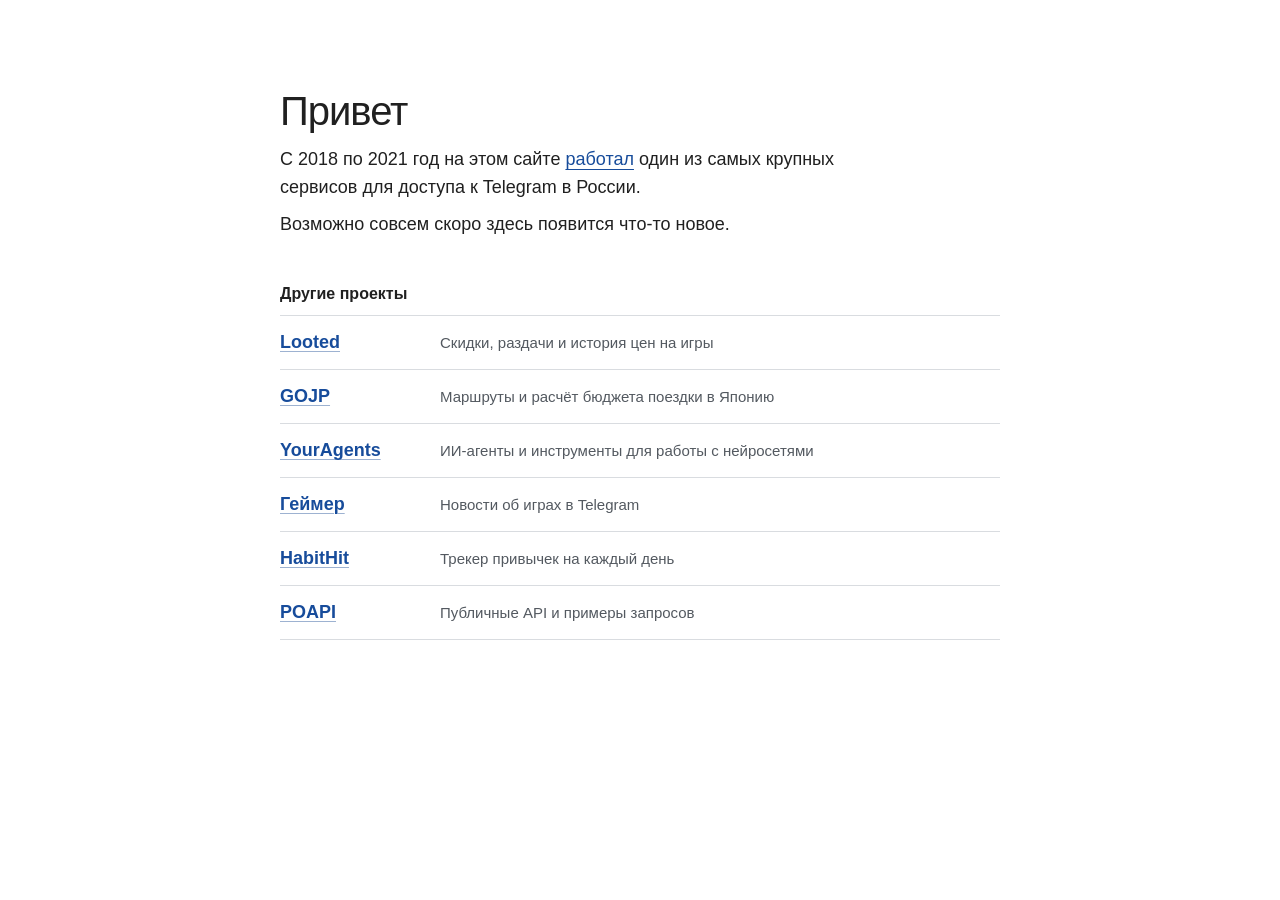
<file: index.html>
<!doctype html>
<html lang="ru">
<head>
    <meta charset="utf-8">
    <meta name="viewport" content="width=device-width, initial-scale=1">
    <meta name="yandex-verification" content="54b9c2e9e490e1af">
    <title>t-do – твой главный сервис для Telegram</title>
    <link rel="canonical" href="https://t-do.ru/">
    <link rel="stylesheet" href="/assets/site.css">
</head>
<body>
    <main class="page">
        <header class="intro">
          <h1>Привет</h1>
          <p>
              С 2018 по 2021 год на этом сайте <a href="https://krushin.me/ru/projects/tdo/">работал</a> один из самых крупных сервисов для доступа к Telegram в России.
          </p>
          <p>
              Возможно совсем скоро здесь появится что-то новое.
          </p>
        </header>

        <nav class="projects" aria-labelledby="projects-heading">
          <h2 id="projects-heading">Другие проекты</h2>
          <!-- The same project links are shown on index.html and 404.html. -->
          <ul class="project-list" role="list">
            <li>
              <a class="project-link" href="https://looted.ru/">
                <span class="project-name">Looted</span>
                <span class="project-text">Скидки, раздачи и&nbsp;история цен на&nbsp;игры</span>
              </a>
            </li>
            <li>
              <a class="project-link" href="https://gojp.ru/">
                <span class="project-name">GOJP</span>
                <span class="project-text">Маршруты и&nbsp;расчёт бюджета поездки в&nbsp;Японию</span>
              </a>
            </li>
            <li>
              <a class="project-link" href="https://youragents.me/">
                <span class="project-name">YourAgents</span>
                <span class="project-text">ИИ-агенты и&nbsp;инструменты для работы с&nbsp;нейросетями</span>
              </a>
            </li>
            <li>
              <a class="project-link" href="https://t.me/gamer">
                <span class="project-name">Геймер</span>
                <span class="project-text">Новости об&nbsp;играх в&nbsp;Telegram</span>
              </a>
            </li>
            <li>
              <a class="project-link" href="https://habithit.org/">
                <span class="project-name">HabitHit</span>
                <span class="project-text">Трекер привычек на каждый день</span>
              </a>
            </li>
            <li>
              <a class="project-link" href="https://poapi.ru/">
                <span class="project-name">POAPI</span>
                <span class="project-text">Публичные API и&nbsp;примеры запросов</span>
              </a>
            </li>
          </ul>
        </nav>
    </main>
    <!-- Yandex.Metrika counter -->
    <script type="text/javascript" >
        (function(m,e,t,r,i,k,a){m[i]=m[i]||function(){(m[i].a=m[i].a||[]).push(arguments)};
        m[i].l=1*new Date();
        for (var j = 0; j < document.scripts.length; j++) {if (document.scripts[j].src === r) { return; }}
        k=e.createElement(t),a=e.getElementsByTagName(t)[0],k.async=1,k.src=r,a.parentNode.insertBefore(k,a)})
        (window, document, "script", "https://mc.yandex.ru/metrika/tag.js", "ym");

        ym(54236968, "init", {
            clickmap:true,
            trackLinks:true,
            accurateTrackBounce:true
        });
    </script>
    <noscript><div><img src="https://mc.yandex.ru/watch/54236968" style="position:absolute; left:-9999px;" alt="" /></div></noscript>
    <!-- /Yandex.Metrika counter -->
</body>
</html>
</file>
<file: assets/site.css>
:root {
  color-scheme: light;
  --ink: #202020;
  --muted: #535960;
  --link: #174c9b;
  --rule: #d9dce0;
  font: 100%/1.5 -apple-system, BlinkMacSystemFont, "Segoe UI", Roboto, Helvetica, Arial, sans-serif;
}

* { box-sizing: border-box; }

body {
  margin: 0;
  background: #fff;
  color: var(--ink);
}

a {
  color: var(--link);
  text-underline-offset: .2em;
}

a:focus-visible {
  outline: 2px solid var(--link);
  outline-offset: 3px;
}

::selection { background: #d9e8ff; color: var(--ink); }

.page {
  width: min(45rem, 100% - 2.5rem);
  margin-inline: auto;
  padding-block: clamp(1.75rem, 7vw, 5.5rem) 2rem;
}

.intro h1 {
  margin: 0 0 .75rem;
  font-size: clamp(2rem, 5vw, 2.5rem);
  font-weight: 400;
  line-height: 1.15;
  letter-spacing: -.025em;
}

.intro p {
  max-width: 36rem;
  margin: 0;
  line-height: 1.55;
}

.intro p + p { margin-top: .55rem; }

.projects { margin-top: clamp(1.75rem, 4vw, 2.75rem); }

.projects h2 {
  margin: 0 0 .55rem;
  font-size: 1rem;
  font-weight: 600;
}

.project-list {
  margin: 0;
  padding: 0;
  border-bottom: 1px solid var(--rule);
  list-style: none;
}

.project-link {
  display: grid;
  gap: .15rem 1.5rem;
  align-items: baseline;
  min-height: 3.25rem;
  padding: .7rem .25rem .75rem 0;
  border-top: 1px solid var(--rule);
  text-decoration: none;
}

.project-name {
  font-size: 1.125rem;
  font-weight: 600;
  line-height: 1.25;
  text-decoration: underline;
  text-decoration-color: #9db2d1;
  text-decoration-thickness: 1px;
  text-underline-offset: .18em;
}

.project-text {
  color: var(--muted);
  font-size: .9375rem;
  line-height: 1.4;
}

.project-link:hover,
.project-link:active,
.project-link:focus-visible { background: #f4f7fc; }

.project-link:hover .project-name,
.project-link:focus-visible .project-name { text-decoration-color: currentColor; }

.project-link:focus-visible { outline-offset: -2px; }

@media (min-width: 38rem) {
  .intro p { font-size: 1.125rem; }
  .project-link {
    grid-template-columns: 8.5rem minmax(0, 1fr);
    padding-block: .95rem;
  }
}
</file>
